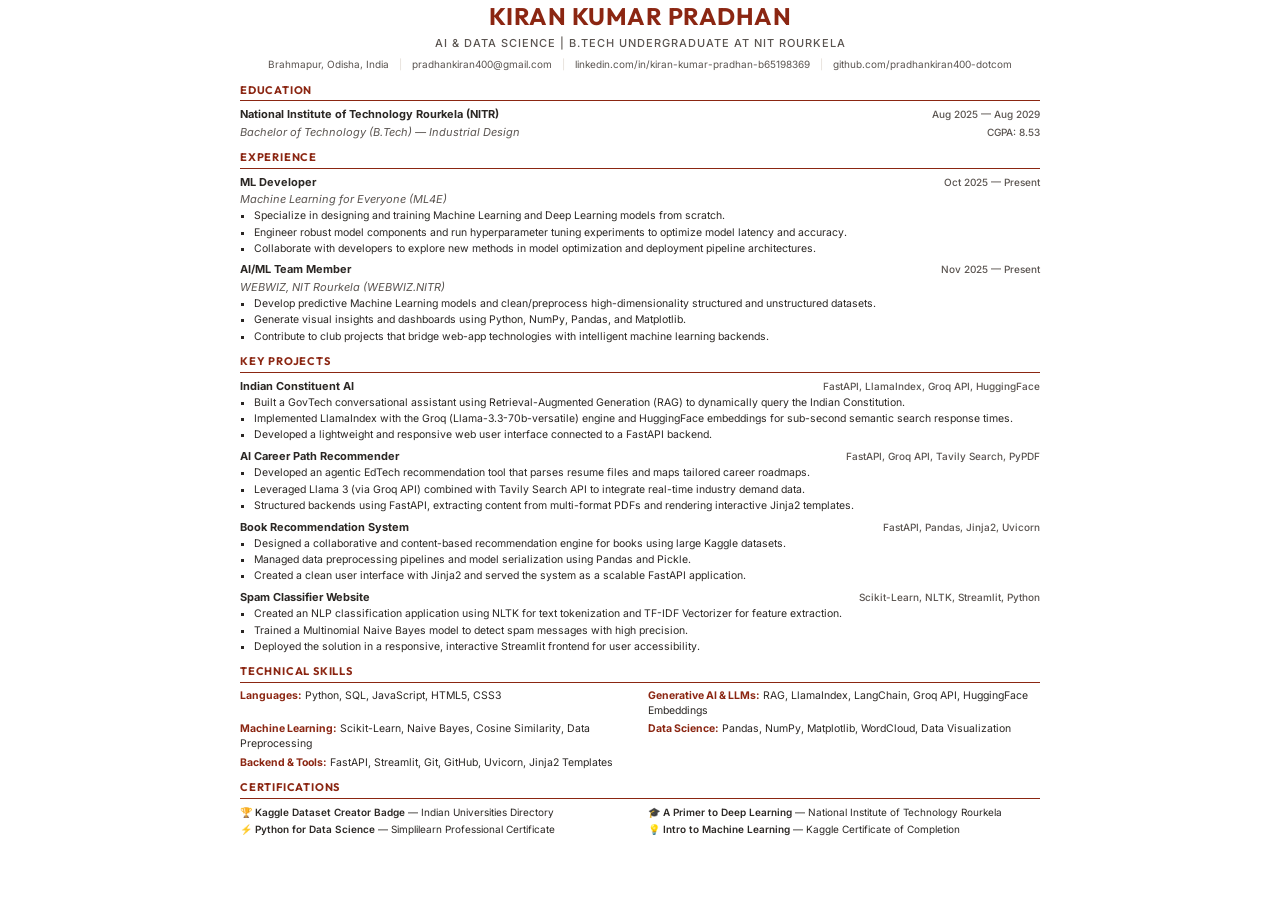
<file: resume/resume.html>
<!DOCTYPE html>
<html lang="en">
<head>
  <meta charset="UTF-8">
  <meta name="viewport" content="width=device-width, initial-scale=1.0">
  <title>Kiran Kumar Pradhan - Resume</title>
  <!-- Google Fonts for professional typography -->
  <link rel="preconnect" href="https://fonts.googleapis.com">
  <link rel="preconnect" href="https://fonts.gstatic.com" crossorigin>
  <link href="https://fonts.googleapis.com/css2?family=Inter:wght@300;400;500;600;700;800&family=Outfit:wght@400;500;600;700&display=swap" rel="stylesheet">
  <style>
    /* Styling variables and resets */
    :root {
      --color-text-main: #2b2724; /* Deep charcoal */
      --color-text-light: #5a5450;
      --color-accent: #8b2612;     /* Laterite red matching website */
      --color-divider: #e2dcd5;
      --font-heading: 'Outfit', sans-serif;
      --font-body: 'Inter', sans-serif;
    }

    * {
      box-sizing: border-box;
      margin: 0;
      padding: 0;
    }

    body {
      font-family: var(--font-body);
      color: var(--color-text-main);
      background-color: #fff;
      line-height: 1.4;
      font-size: 11px;
      -webkit-font-smoothing: antialiased;
    }

    /* Page-budget and print layout rules */
    @page {
      size: A4;
      margin: 0.4in 0.45in;
    }

    .resume-container {
      width: 100%;
      max-width: 800px;
      margin: 0 auto;
    }

    /* Header styling */
    .header {
      text-align: center;
      margin-bottom: 12px;
    }

    .header h1 {
      font-family: var(--font-heading);
      font-size: 24px;
      font-weight: 700;
      color: var(--color-accent);
      letter-spacing: 0.5px;
      margin-bottom: 2px;
    }

    .header h2 {
      font-size: 11px;
      font-weight: 500;
      text-transform: uppercase;
      letter-spacing: 1px;
      color: var(--color-text-light);
      margin-bottom: 6px;
    }

    .contact-info {
      display: flex;
      flex-wrap: wrap;
      justify-content: center;
      gap: 10px;
      font-size: 10px;
      color: var(--color-text-light);
    }

    .contact-info a {
      color: var(--color-text-light);
      text-decoration: none;
      transition: color 0.2s;
    }

    .contact-info a:hover {
      color: var(--color-accent);
      text-decoration: underline;
    }

    .contact-separator {
      color: var(--color-divider);
    }

    /* Section structures */
    .section {
      margin-bottom: 10px;
    }

    .section-title {
      font-family: var(--font-heading);
      font-size: 11px;
      font-weight: 700;
      text-transform: uppercase;
      letter-spacing: 0.8px;
      color: var(--color-accent);
      border-bottom: 1.5px solid var(--color-accent);
      padding-bottom: 2px;
      margin-bottom: 6px;
    }

    /* Grid structures for list items */
    .item-header {
      display: flex;
      justify-content: space-between;
      align-items: baseline;
      margin-bottom: 2px;
    }

    .item-title {
      font-weight: 700;
      font-size: 11px;
    }

    .item-subtitle {
      font-style: italic;
      color: var(--color-text-light);
    }

    .item-date {
      font-size: 10px;
      font-weight: 500;
      color: var(--color-text-light);
    }

    .experience-item, .project-item {
      margin-bottom: 6px;
    }

    .experience-item:last-child, .project-item:last-child {
      margin-bottom: 0;
    }

    /* List styling */
    ul {
      list-style-type: square;
      padding-left: 14px;
      margin-top: 2px;
    }

    li {
      margin-bottom: 1.5px;
      color: var(--color-text-main);
      font-size: 10.5px;
    }

    /* Skills Grid */
    .skills-grid {
      display: grid;
      grid-template-columns: repeat(2, 1fr);
      gap: 4px 15px;
    }

    .skill-category {
      font-size: 10.5px;
    }

    .skill-category strong {
      color: var(--color-accent);
    }

    /* Certifications List */
    .cert-grid {
      display: grid;
      grid-template-columns: repeat(2, 1fr);
      gap: 3px 15px;
    }

    .cert-item {
      font-size: 10px;
    }

    .cert-item strong {
      font-weight: 600;
    }

    /* Media prints settings */
    @media print {
      body {
        background-color: #fff;
        color: #000;
      }
      .contact-info a {
        text-decoration: none;
        color: #000;
      }
    }
  </style>
</head>
<body>

<div class="resume-container">
  
  <!-- Header Section -->
  <div class="header">
    <h1>KIRAN KUMAR PRADHAN</h1>
    <h2>AI & Data Science | B.Tech Undergraduate at NIT Rourkela</h2>
    <div class="contact-info">
      <span>Brahmapur, Odisha, India</span>
      <span class="contact-separator">|</span>
      <a href="mailto:pradhankiran400@gmail.com">pradhankiran400@gmail.com</a>
      <span class="contact-separator">|</span>
      <a href="https://linkedin.com/in/kiran-kumar-pradhan-b65198369" target="_blank">linkedin.com/in/kiran-kumar-pradhan-b65198369</a>
      <span class="contact-separator">|</span>
      <a href="https://github.com/pradhankiran400-dotcom" target="_blank">github.com/pradhankiran400-dotcom</a>
    </div>
  </div>

  <!-- Education Section -->
  <div class="section">
    <div class="section-title">Education</div>
    <div class="item-header">
      <span class="item-title">National Institute of Technology Rourkela (NITR)</span>
      <span class="item-date">Aug 2025 — Aug 2029</span>
    </div>
    <div class="item-header">
      <span class="item-subtitle">Bachelor of Technology (B.Tech) — Industrial Design</span>
      <span class="item-date">CGPA: 8.53</span>
    </div>
  </div>

  <!-- Work Experience Section -->
  <div class="section">
    <div class="section-title">Experience</div>
    
    <div class="experience-item">
      <div class="item-header">
        <span class="item-title">ML Developer</span>
        <span class="item-date">Oct 2025 — Present</span>
      </div>
      <div class="item-subtitle">Machine Learning for Everyone (ML4E)</div>
      <ul>
        <li>Specialize in designing and training Machine Learning and Deep Learning models from scratch.</li>
        <li>Engineer robust model components and run hyperparameter tuning experiments to optimize model latency and accuracy.</li>
        <li>Collaborate with developers to explore new methods in model optimization and deployment pipeline architectures.</li>
      </ul>
    </div>

    <div class="experience-item">
      <div class="item-header">
        <span class="item-title">AI/ML Team Member</span>
        <span class="item-date">Nov 2025 — Present</span>
      </div>
      <div class="item-subtitle">WEBWIZ, NIT Rourkela (WEBWIZ.NITR)</div>
      <ul>
        <li>Develop predictive Machine Learning models and clean/preprocess high-dimensionality structured and unstructured datasets.</li>
        <li>Generate visual insights and dashboards using Python, NumPy, Pandas, and Matplotlib.</li>
        <li>Contribute to club projects that bridge web-app technologies with intelligent machine learning backends.</li>
      </ul>
    </div>
  </div>

  <!-- Key Projects Section -->
  <div class="section">
    <div class="section-title">Key Projects</div>

    <div class="project-item">
      <div class="item-header">
        <span class="item-title">Indian Constituent AI</span>
        <span class="item-date">FastAPI, LlamaIndex, Groq API, HuggingFace</span>
      </div>
      <ul>
        <li>Built a GovTech conversational assistant using Retrieval-Augmented Generation (RAG) to dynamically query the Indian Constitution.</li>
        <li>Implemented LlamaIndex with the Groq (Llama-3.3-70b-versatile) engine and HuggingFace embeddings for sub-second semantic search response times.</li>
        <li>Developed a lightweight and responsive web user interface connected to a FastAPI backend.</li>
      </ul>
    </div>

    <div class="project-item">
      <div class="item-header">
        <span class="item-title">AI Career Path Recommender</span>
        <span class="item-date">FastAPI, Groq API, Tavily Search, PyPDF</span>
      </div>
      <ul>
        <li>Developed an agentic EdTech recommendation tool that parses resume files and maps tailored career roadmaps.</li>
        <li>Leveraged Llama 3 (via Groq API) combined with Tavily Search API to integrate real-time industry demand data.</li>
        <li>Structured backends using FastAPI, extracting content from multi-format PDFs and rendering interactive Jinja2 templates.</li>
      </ul>
    </div>

    <div class="project-item">
      <div class="item-header">
        <span class="item-title">Book Recommendation System</span>
        <span class="item-date">FastAPI, Pandas, Jinja2, Uvicorn</span>
      </div>
      <ul>
        <li>Designed a collaborative and content-based recommendation engine for books using large Kaggle datasets.</li>
        <li>Managed data preprocessing pipelines and model serialization using Pandas and Pickle.</li>
        <li>Created a clean user interface with Jinja2 and served the system as a scalable FastAPI application.</li>
      </ul>
    </div>

    <div class="project-item">
      <div class="item-header">
        <span class="item-title">Spam Classifier Website</span>
        <span class="item-date">Scikit-Learn, NLTK, Streamlit, Python</span>
      </div>
      <ul>
        <li>Created an NLP classification application using NLTK for text tokenization and TF-IDF Vectorizer for feature extraction.</li>
        <li>Trained a Multinomial Naive Bayes model to detect spam messages with high precision.</li>
        <li>Deployed the solution in a responsive, interactive Streamlit frontend for user accessibility.</li>
      </ul>
    </div>
  </div>

  <!-- Technical Skills Section -->
  <div class="section">
    <div class="section-title">Technical Skills</div>
    <div class="skills-grid">
      <div class="skill-category"><strong>Languages:</strong> Python, SQL, JavaScript, HTML5, CSS3</div>
      <div class="skill-category"><strong>Generative AI & LLMs:</strong> RAG, LlamaIndex, LangChain, Groq API, HuggingFace Embeddings</div>
      <div class="skill-category"><strong>Machine Learning:</strong> Scikit-Learn, Naive Bayes, Cosine Similarity, Data Preprocessing</div>
      <div class="skill-category"><strong>Data Science:</strong> Pandas, NumPy, Matplotlib, WordCloud, Data Visualization</div>
      <div class="skill-category"><strong>Backend & Tools:</strong> FastAPI, Streamlit, Git, GitHub, Uvicorn, Jinja2 Templates</div>
    </div>
  </div>

  <!-- Certifications Section -->
  <div class="section">
    <div class="section-title">Certifications</div>
    <div class="cert-grid">
      <div class="cert-item">🏆 <strong>Kaggle Dataset Creator Badge</strong> — Indian Universities Directory</div>
      <div class="cert-item">🎓 <strong>A Primer to Deep Learning</strong> — National Institute of Technology Rourkela</div>
      <div class="cert-item">⚡ <strong>Python for Data Science</strong> — Simplilearn Professional Certificate</div>
      <div class="cert-item">💡 <strong>Intro to Machine Learning</strong> — Kaggle Certificate of Completion</div>
    </div>
  </div>

</div>

</body>
</html>
</file>
